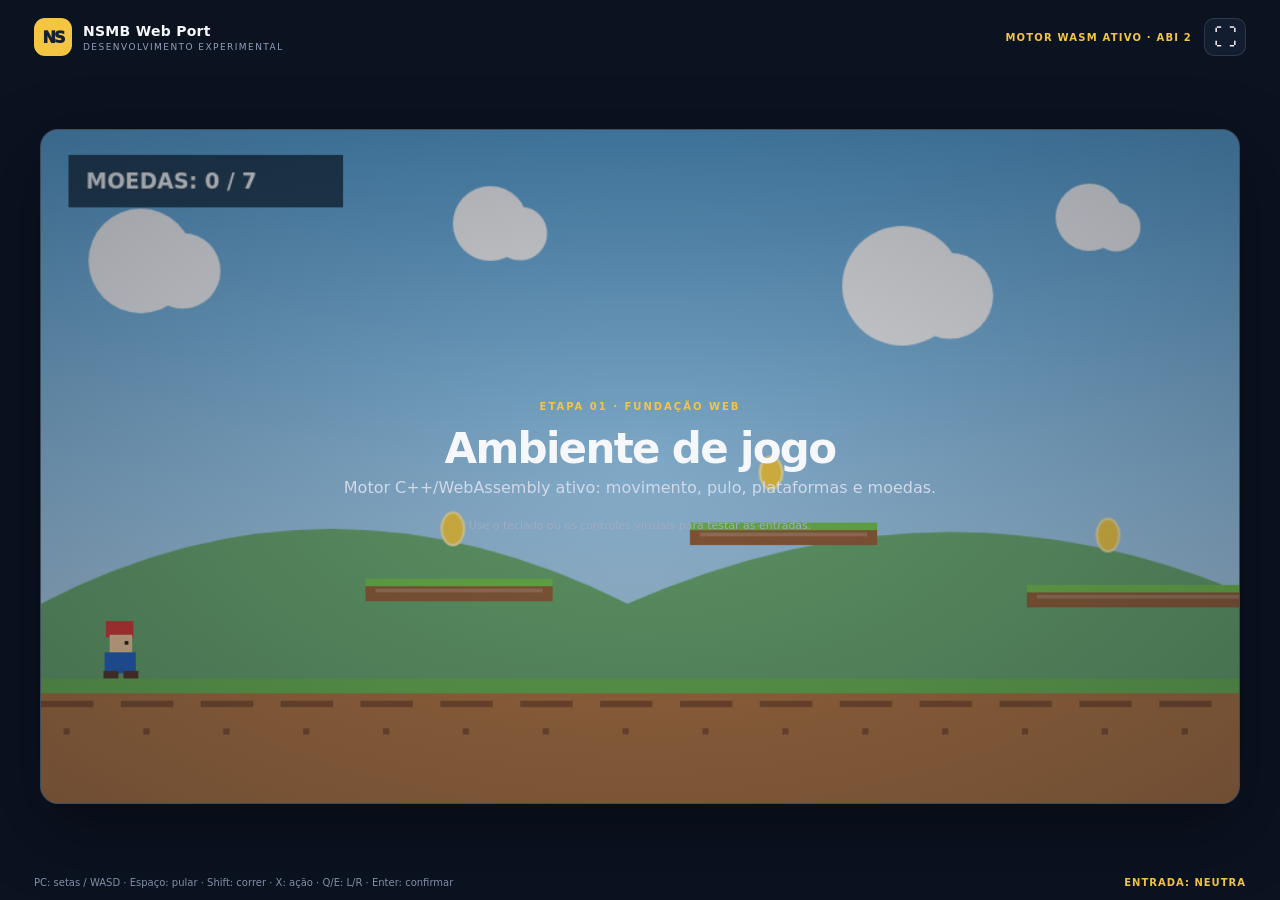
<file: docs/index.html>
<!doctype html>
<html lang="pt-BR">
<head>
  <meta charset="utf-8">
  <meta name="viewport" content="width=device-width, initial-scale=1, viewport-fit=cover">
  <meta name="theme-color" content="#101827">
  <meta name="description" content="Base experimental de navegador para o projeto de port de New Super Mario Bros.">
  <title>NSMB Web Port · Development Preview</title>
  <link rel="stylesheet" href="./style.css">
</head>
<body>
  <main class="app">
    <header class="topbar">
      <div class="brand">
        <span class="brand-mark">NS</span>
        <div><strong>NSMB Web Port</strong><small>DESENVOLVIMENTO EXPERIMENTAL</small></div>
      </div>
      <div class="top-actions">
        <span class="status" id="status">PORT EM PREPARAÇÃO</span>
        <button class="icon-button" id="fullscreenButton" type="button" aria-label="Ativar tela cheia" title="Tela cheia">⛶</button>
      </div>
    </header>

    <section class="game-layout" aria-label="Área de jogo">
      <div class="screen-frame">
        <canvas id="gameCanvas" width="960" height="540" aria-label="Ambiente de teste do motor de jogo"></canvas>
        <div class="screen-overlay">
          <span class="eyebrow">ETAPA 01 · FUNDAÇÃO WEB</span>
          <h1>Ambiente de jogo</h1>
          <p>Motor C++/WebAssembly ativo: movimento, pulo, plataformas e moedas.</p>
          <span class="screen-hint">Use o teclado ou os controles virtuais para testar as entradas.</span>
        </div>
      </div>
      <div class="mobile-controls" id="mobileControls" aria-label="Controles virtuais">
        <div class="left-controls">
          <div class="stick-area" id="stickArea" aria-label="Analógico virtual">
            <div class="stick-base"><div class="stick-knob" id="stickKnob"></div></div>
          </div>
          <div class="shoulder-buttons">
            <button class="control-button shoulder" data-control="l" type="button">L</button>
            <button class="control-button shoulder" data-control="r" type="button">R</button>
          </div>
        </div>
        <div class="right-controls">
          <div class="face-buttons">
            <button class="control-button face x" data-control="fire" type="button">X</button>
            <button class="control-button face y" data-control="run" type="button">Y</button>
            <button class="control-button face b" data-control="jump" type="button">B</button>
            <button class="control-button face a" data-control="jump" type="button">A</button>
          </div>
          <button class="control-button confirm" data-control="confirm" type="button">START</button>
        </div>
      </div>
    </section>

    <footer class="footer">
      <span>PC: setas / WASD · Espaço: pular · Shift: correr · X: ação · Q/E: L/R · Enter: confirmar</span>
      <span id="inputReadout">ENTRADA: NEUTRA</span>
    </footer>
  </main>
  <script src="./app.js"></script>
</body>
</html>
</file>
<file: docs/style.css>
:root {
  color-scheme: dark;
  font-family: Inter, ui-sans-serif, system-ui, -apple-system, BlinkMacSystemFont, "Segoe UI", sans-serif;
  background: #0b1220;
  color: #f5f7fb;
  --panel: #121d30;
  --line: rgba(255,255,255,.12);
  --safe-bottom: env(safe-area-inset-bottom, 0px);
}
* { box-sizing: border-box; }
html, body { margin: 0; min-height: 100%; background: #0b1220; }
body { min-height: 100vh; overflow-x: hidden; }
button { font: inherit; }
.app { min-height: 100vh; display: flex; flex-direction: column; padding: 18px clamp(12px, 3vw, 34px) calc(12px + var(--safe-bottom)); gap: 16px; }
.topbar, .brand, .top-actions, .footer { display: flex; align-items: center; }
.topbar { justify-content: space-between; gap: 12px; }
.brand { gap: 11px; }
.brand-mark { width: 38px; height: 38px; display: grid; place-items: center; border-radius: 11px; background: #f5c542; color: #142033; font-weight: 950; letter-spacing: -2px; }
.brand strong { display: block; font-size: 14px; letter-spacing: .02em; }
.brand small { display: block; margin-top: 3px; color: #91a1ba; font-size: 9px; letter-spacing: .16em; }
.top-actions { gap: 12px; }
.status { color: #f5c542; font-size: 10px; font-weight: 800; letter-spacing: .12em; }
.icon-button { width: 42px; height: 38px; border: 1px solid var(--line); border-radius: 10px; background: var(--panel); color: white; font-size: 23px; cursor: pointer; }
.game-layout { width: min(1200px, 100%); margin: auto; display: flex; flex-direction: column; gap: 14px; }
.screen-frame { position: relative; width: 100%; aspect-ratio: 16 / 9; min-height: 220px; overflow: hidden; border: 1px solid rgba(255,255,255,.18); border-radius: 18px; background: #15263a; box-shadow: 0 24px 70px rgba(0,0,0,.35); }
canvas { display: block; width: 100%; height: 100%; }
.screen-overlay { position: absolute; inset: 0; display: flex; flex-direction: column; align-items: center; justify-content: center; padding: 20px; text-align: center; pointer-events: none; background: radial-gradient(ellipse at center, rgba(11,18,32,.18), rgba(11,18,32,.42)); }
.eyebrow { color: #f5c542; font-size: 10px; font-weight: 900; letter-spacing: .2em; }
.screen-overlay h1 { margin: 12px 0 5px; font-size: clamp(22px, 4vw, 42px); letter-spacing: -.04em; }
.screen-overlay p { margin: 0; color: #d0d9e7; font-size: clamp(12px, 1.8vw, 16px); }
.screen-hint { margin-top: 22px; color: #9eacc0; font-size: 11px; }
.mobile-controls { display: none; justify-content: space-between; align-items: end; min-height: 150px; gap: 18px; user-select: none; -webkit-user-select: none; touch-action: none; }
.left-controls { display: flex; align-items: end; gap: 14px; }
.stick-area { width: 138px; height: 138px; display: grid; place-items: center; touch-action: none; }
.stick-base { width: 116px; height: 116px; display: grid; place-items: center; border: 1px solid rgba(255,255,255,.22); border-radius: 50%; background: rgba(255,255,255,.08); box-shadow: inset 0 0 22px rgba(0,0,0,.22); }
.stick-knob { width: 52px; height: 52px; border: 1px solid rgba(255,255,255,.32); border-radius: 50%; background: linear-gradient(145deg,#dce6f5,#8496b0); box-shadow: 0 5px 16px rgba(0,0,0,.35); transform: translate(0,0); }
.shoulder-buttons { display: flex; gap: 8px; padding-bottom: 8px; }
.right-controls { display: flex; flex-direction: column; align-items: end; gap: 5px; }
.face-buttons { position: relative; width: 166px; height: 132px; }
.control-button { display: grid; place-items: center; border: 1px solid rgba(255,255,255,.24); color: #fff; background: linear-gradient(145deg,#34445e,#1a2940); box-shadow: 0 5px 0 rgba(0,0,0,.28), inset 0 1px rgba(255,255,255,.15); font-weight: 900; touch-action: none; cursor: pointer; }
.control-button:active, .control-button.pressed { filter: brightness(1.35); transform: translateY(2px); box-shadow: 0 2px 0 rgba(0,0,0,.28); }
.face { position: absolute; width: 54px; height: 54px; border-radius: 50%; font-size: 17px; }
.face.x { top: 8px; left: 8px; }
.face.y { top: 0; left: 65px; }
.face.b { top: 66px; left: 65px; }
.face.a { top: 48px; left: 120px; }
.face.x, .face.y { background: linear-gradient(145deg,#50617d,#293b56); }
.face.a, .face.b { background: linear-gradient(145deg,#d74d50,#8e2734); }
.shoulder { width: 42px; height: 34px; border-radius: 10px; font-size: 13px; }
.confirm { min-width: 82px; height: 28px; padding: 0 12px; border-radius: 9px; font-size: 9px; letter-spacing: .12em; }
.footer { justify-content: space-between; gap: 10px; color: #8392a9; font-size: 10px; }
#inputReadout { color: #f5c542; font-weight: 800; letter-spacing: .1em; }
@media (pointer: coarse), (max-width: 800px) {
  .app { padding-top: 12px; }
  .mobile-controls { display: flex; }
  .footer { font-size: 9px; }
}
@media (orientation: landscape) and (max-height: 600px) {
  .app { min-height: 100dvh; padding: 8px 16px calc(8px + var(--safe-bottom)); gap: 7px; }
  .topbar { min-height: 34px; }
  .brand-mark { width: 30px; height: 30px; }
  .game-layout { width: min(100%, 1180px); gap: 6px; }
  .screen-frame { width: min(100%, calc((100dvh - 190px) * 16 / 9)); margin: 0 auto; min-height: 0; }
  .mobile-controls { position: fixed; inset: auto 12px calc(8px + var(--safe-bottom)); min-height: 0; pointer-events: none; }
  .left-controls, .right-controls { pointer-events: auto; }
  .stick-area { width: 116px; height: 116px; }
  .stick-base { width: 96px; height: 96px; }
  .stick-knob { width: 44px; height: 44px; }
  .face-buttons { transform: scale(.82); transform-origin: bottom right; margin-bottom: -18px; }
  .shoulder { width: 36px; height: 30px; }
  .footer { display: none; }
}
@media (max-width: 420px) and (orientation: portrait) {
  .status { display: none; }
  .screen-frame { min-height: 190px; }
  .mobile-controls { min-height: 130px; }
  .stick-area { width: 112px; height: 112px; }
  .stick-base { width: 94px; height: 94px; }
  .stick-knob { width: 44px; height: 44px; }
  .face-buttons { transform: scale(.82); transform-origin: bottom right; margin-bottom: -18px; margin-right: -12px; }
}
</file>
